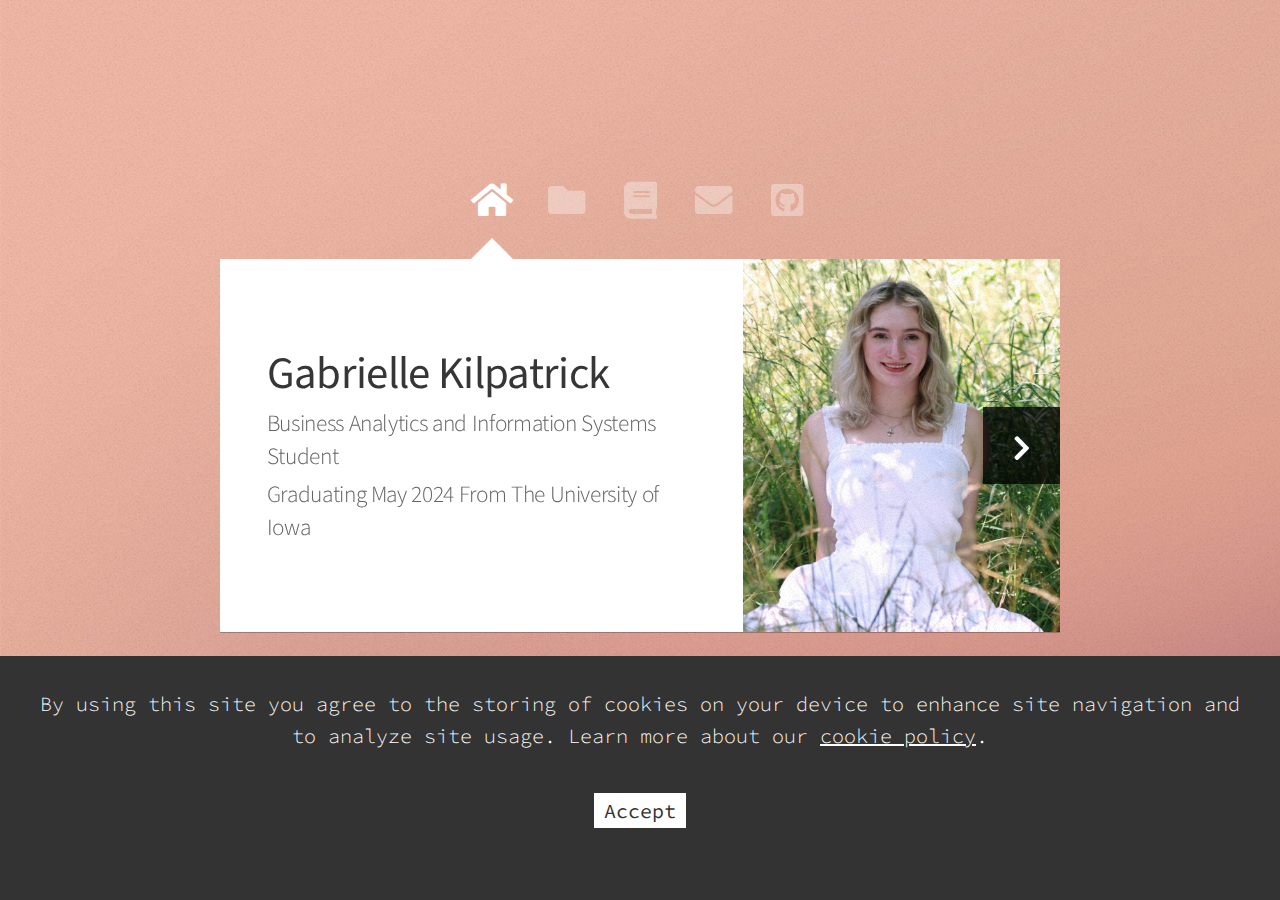
<file: index.html>
<!DOCTYPE HTML>
<!--
	Astral by HTML5 UP
	html5up.net | @ajlkn
	Free for personal and commercial use under the CCA 3.0 license (html5up.net/license)
-->
<html lang="en">
	<head>
		<title>Portfolio - Gabrielle Kilpatrick</title>
		<meta charset="utf-8" />
		<meta name="viewport" content="width=device-width, initial-scale=1, user-scalable=no" />
		<link rel="stylesheet" href="assets/css/main.css" />
		<noscript><link rel="stylesheet" href="assets/css/noscript.css" /></noscript>
		<link rel="icon" type="image/png" sizes="32x32" href="./favicon-32x32.png">
  		<link rel="icon" type="image/png" sizes="16x16" href="./favicon-16x16.png">
  		<link rel="apple-touch-icon" sizes="180x180" href="./apple-touch-icon.png">
 		<link rel="icon" type="image/png" sizes="192x192" href="./android-chrome-192x192.png"> 
 		<link rel="icon" type="image/png" sizes="512x512" href="./android-chrome-512x512.png">
		 <link rel="stylesheet" href="cookie-popup.css" />
		 <meta name="description" content="abrielle Kilpatrick Portfolio Page">
		 <meta name="viewport" content="width=device-width, initial-scale=1.0">
		 
		 <!-- Twitter meta tags -->
		 <meta name="twitter:card" content="Current resume, work, and contact information for University of Iowa student Gabrielle Kilpatrick">
		 <meta name="twitter:site" content="@GabbsKilpat">
		 <meta name="twitter:title" content="Gabrielle Kilpatrick Portfolio Page">
		 <meta name="twitter:description" content="University of Iowa student Gabrielle Kilpatrick's Portfolio Website">
		 <meta name="twitter:image" content="https://gabriellekilpatrick.com/twitterimage.png">
		 
		 <!-- Open Graph meta tags -->
		 <meta property="og:type" content="Portfolio Website">
		 <meta property="og:title" content="Gabrielle Kilpatrick Portfolio Page">
		 <meta property="og:description" content="University of Iowa student Gabrielle Kilpatrick's Portfolio Website">
		 <meta property="og:image" content="twitterimage.png">
		 <meta property="og:url" content="https://gabriellekilpatrick.com">   
	</head>
	
	<body class="is-preload">
		<div id="cookie-popup">
			<p>
			  By using this site you agree to the storing of cookies on your device to
			  enhance site navigation and to analyze site usage. Learn more about our
			  <a href="cookie.html">cookie policy</a>.
			</p>
			<p>
			  <button id="accept-cookies">Accept</button>
			</p>
		  </div>

		<!-- Wrapper-->
			<div id="wrapper">

				<!-- Nav -->
					<nav id="nav">
						<a href="#" class="icon solid fa-home"><span>Home</span></a>
						<a href="#work" class="icon solid fa-folder"><span>Work</span></a>
						<a href="#resume" class="icon solid fa-book"><span>Resume</span></a>
						<a href="#contact" class="icon solid fa-envelope"><span>Contact</span></a>
						<a href="https://github.com/Gabrielle-Kilpatrick" class="icon brands fa-github-square"><span>GitHub</span></a>
					</nav>

				<!-- Main -->
				
					<div id="main">
				
						<!-- Me -->
							<article id="home" class="panel intro">
								<header>
									<h1>Gabrielle Kilpatrick</h1>
									<p>Business Analytics and Information Systems Student</p>
									<p>Graduating May 2024 From The University of Iowa</p>
								</header>
								<a href="#work" class="jumplink pic">
									<span class="arrow icon solid fa-chevron-right"><span>See my work</span></span>
									<img src="images/me.jpg" alt="Image of Gabrielle Kilpatrick" />
								</a>
							</article>

						<!-- Work -->
							<article id="work" class="panel">
								<header>
									<h2>Work</h2>
								</header>
								<p>
									The main coding and project based classes that I have taken so far are: Digital Product Management, Cybersecurity, Information Systems, Computational Thinking, Database Management, Data Wrangling, Data Mining, Cloud Computing, and Fundamentals of Business Analytics.
								</p>
								<p>
									Below are images of graphs and web applications that I have taken part in creating, through the usage of R, Excel, Tableau, Visual Studio Code, Python, SQL, and other similar coding languages and platforms.
								</p>
								<section>
									<div class="row">
										<div class="col-4 col-6-medium col-12-small">
											<a href="#" class="image fit"><img src="images/pic01.jpg" alt="Salary Predictor AI Example"></a>
										</div>
										<div class="col-4 col-6-medium col-12-small">
											<a href="#" class="image fit"><img src="images/pic02.jpg" alt="BAIS Survey Example 1"></a>
										</div>
										<div class="col-4 col-6-medium col-12-small">
											<a href="#" class="image fit"><img src="images/pic03.jpg" alt="BAIS Survey Example 2"></a>
										</div>
										<div class="col-4 col-6-medium col-12-small">
											<a href="#" class="image fit"><img src="images/pic04.jpg" alt="BAIS Survey Example 3"></a>
										</div>
										<div class="col-4 col-6-medium col-12-small">
											<a href="#" class="image fit"><img src="images/pic05.jpg" alt="Static Website Sample"></a>
										</div>
										<div class="col-4 col-6-medium col-12-small">
											<a href="#" class="image fit"><img src="images/pic06.jpg" alt="Heartlander Hockey Team Analysis Sample"></a>
										</div>
										<div class="col-4 col-6-medium col-12-small">
											<a href="#" class="image fit"><img src="images/pic07.jpg" alt="Iowa Undergraduate Research Thesis Sample"></a>
										</div>
										<div class="col-4 col-6-medium col-12-small">
											<a href="#" class="image fit"><img src="images/pic08.jpg" alt="SQL Table Example"></a>
										</div>
										<div class="col-4 col-6-medium col-12-small">
											<a href="#" class="image fit"><img src="images/pic09.jpg" alt="MYSQL Coding Example"></a>
										</div>
										<div class="col-4 col-6-medium col-12-small">
											<a href="#" class="image fit"><img src="images/pic10.jpg" alt="Static Web Page Sample"></a>
										</div>
										<div class="col-4 col-6-medium col-12-small">
											<a href="#" class="image fit"><img src="images/pic11.jpg" alt="Apache Test Example"></a>
										</div>
										<div class="col-4 col-6-medium col-12-small">
											<a href="#" class="image fit"><img src="images/pic12.jpg" alt="Sprint Planning Sample"></a>
										</div>
									</div>
								</section>
							</article>
						
						<!-- Resume -->
						<article id="resume" class="panel">
							<header>
								<h2>Resume</h2>
							</header>
							<p>
								Attached below is my current resume.</p>
							<a href="Kilpatrick_Resume2024.pdf">Gabrielle Kilpatrick Current 2024 Resume</a>
						</article>

						<!-- Contact -->
						<article id="contact" class="panel">
							<header>
								<h2>Contact Me</h2>
							</header>
							<ul class="contact-list">
								<li>
									<i class="far fa-envelope"></i> Email: <a href="mailto:gabbydkilpatrick@gmail.com">gabbydkilpatrick@gmail.com</a>
								</li>
								<li>
									<i class="fas fa-phone-alt"></i> Phone: by request only
								</li>
								<li>
									<i class="fab fa-github"></i> GitHub: <a href="https://github.com/Gabrielle-Kilpatrick" target="_blank">Gabrielle-Kilpatrick</a>
								</li>
								<li>
									<i class="fab fa-linkedin"></i> LinkedIn: <a href="https://www.linkedin.com/in/gabrielle-kilpatrick" target="_blank">Gabrielle Kilpatrick</a>
								</li>
							</ul>
						</article>
					</div>

				<!-- Footer -->
					<div id="footer">
						<ul class="copyright">
							<li>Content &copy;Gabrielle-Kilpatrick 2024</li><li>Design: <a href="http://html5up.net">HTML5 UP</a></li><li><a href="terms.html">Terms and Conditions</a></li><li><a href="privacy.html">Privacy Policy</a></li><li><a href="cookie.html">Cookie Policy</a></li>
						</ul>
					</div>
			</div>

		<!-- Scripts -->
			<script src="assets/js/jquery.min.js"></script>
			<script src="assets/js/browser.min.js"></script>
			<script src="assets/js/breakpoints.min.js"></script>
			<script src="assets/js/util.js"></script>
			<script src="assets/js/main.js"></script>
			<script src="cookie-popup.js"></script>
			<script 
				async src="https://www.googletagmanager.com/gtag/js?id=G-6NWFZQJV3P">
			</script>
			<script>
			window.dataLayer = window.dataLayer || [];
			function gtag(){dataLayer.push(arguments);}
			gtag('js', new Date());

			gtag('config', 'G-6NWFZQJV3P');
			</script>

	</body>

</html>
</file>
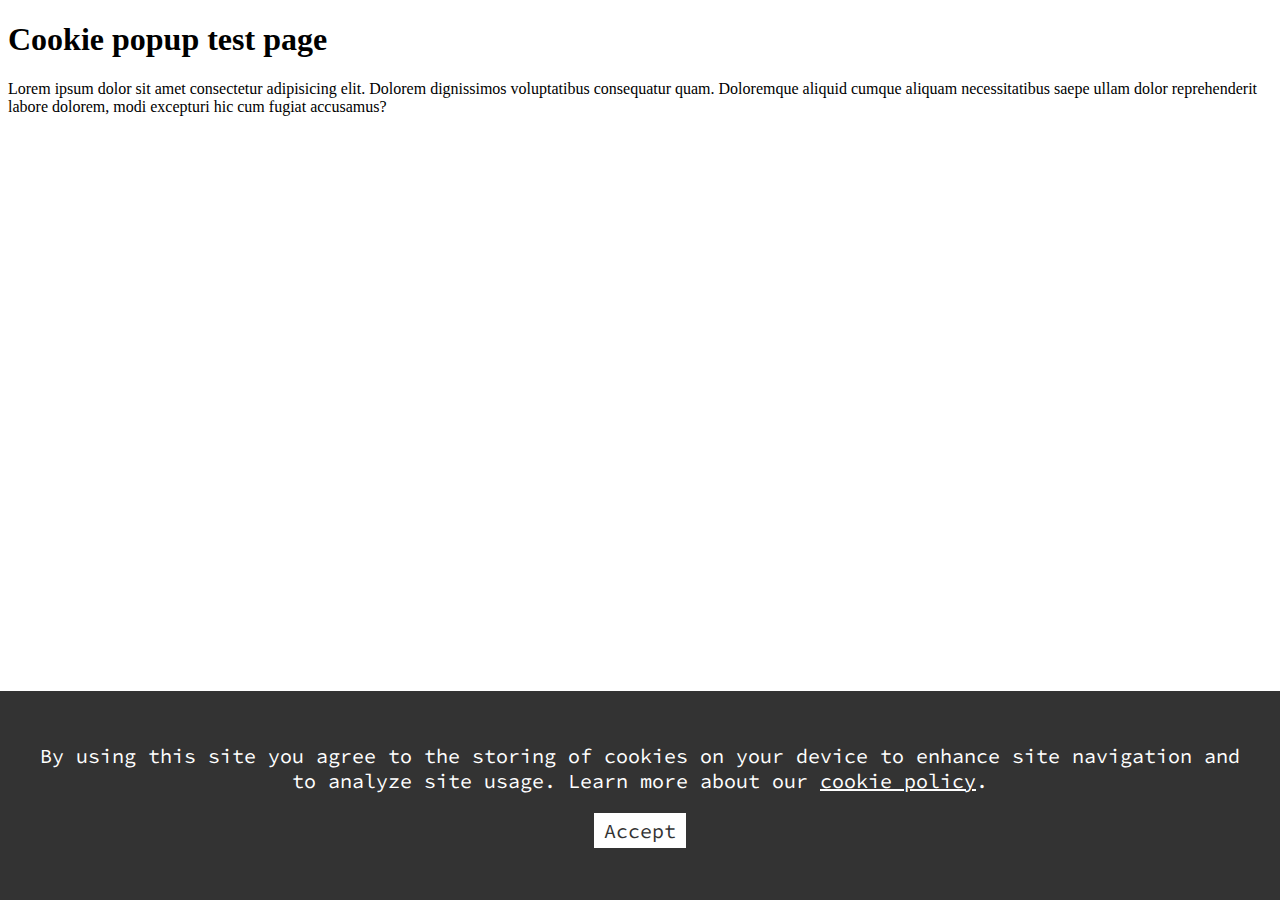
<file: cookie-popup.html>
<!DOCTYPE html>
<html lang="en">
  <head>
    <meta charset="UTF-8" />
    <meta http-equiv="X-UA-Compatible" content="IE=edge" />
    <meta name="viewport" content="width=device-width, initial-scale=1.0" />
    <title>Cookie popup test</title>
    <link rel="stylesheet" href="cookie-popup.css" />
  </head>
  <body>
    <h1>Cookie popup test page</h1>
    <p>
      Lorem ipsum dolor sit amet consectetur adipisicing elit. Dolorem
      dignissimos voluptatibus consequatur quam. Doloremque aliquid cumque
      aliquam necessitatibus saepe ullam dolor reprehenderit labore dolorem,
      modi excepturi hic cum fugiat accusamus?
    </p>

    <div id="cookie-popup">
      <p>
        By using this site you agree to the storing of cookies on your device to
        enhance site navigation and to analyze site usage. Learn more about our
        <a href="/cookie.html">cookie policy</a>.
      </p>
      <p>
        <button id="accept-cookies">Accept</button>
      </p>
    </div>

    <script src="cookie-popup.js"></script>
  </body>
</html>
</file>
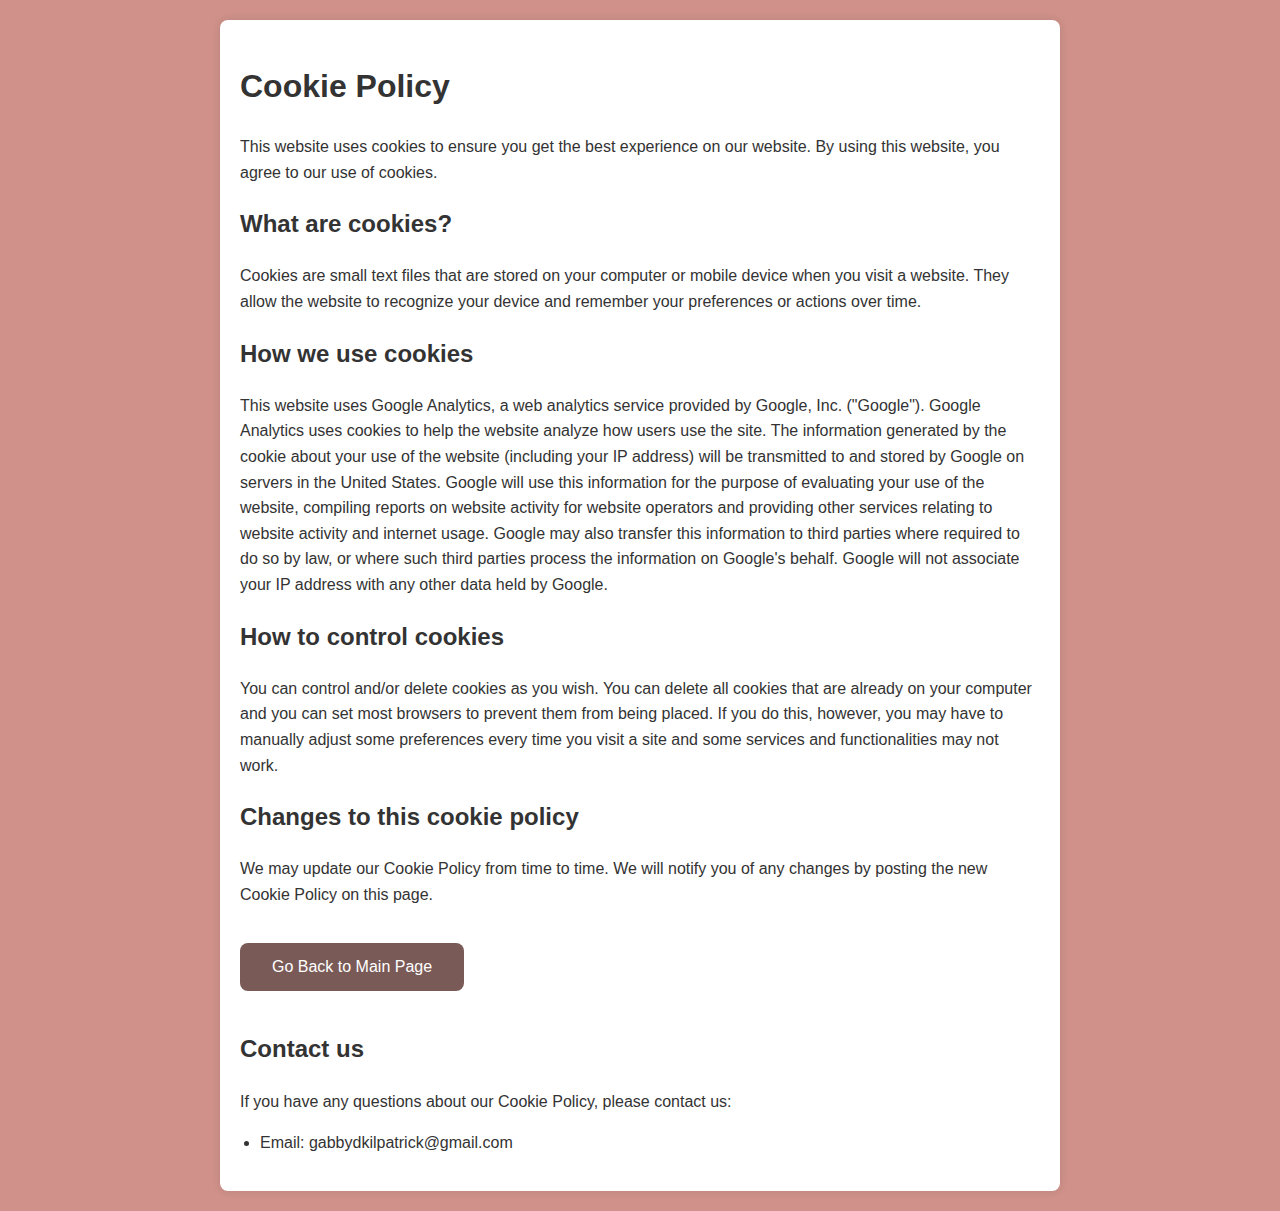
<file: cookie.html>
<!DOCTYPE html>
<html lang="en">
<head>
    <meta charset="UTF-8">
    <meta name="viewport" content="width=device-width, initial-scale=1.0">
    <title>Cookie Policy</title>
    <style>
        body {
            font-family: Arial, sans-serif;
            margin: 0;
            padding: 0;
            background-color: #CF918A;
            color: #333;
            line-height: 1.6;
        }
        .container {
            max-width: 800px;
            margin: 20px auto;
            padding: 20px;
            background-color: #fff;
            border-radius: 8px;
            box-shadow: 0 0 10px rgba(0, 0, 0, 0.1);
        }
        h1, h2 {
            color: #333;
        }
        p {
            margin-bottom: 15px;
        }
        ul {
            margin-bottom: 15px;
            padding-left: 20px;
        }
        button {
            background-color: #7a5a57;
            border: none;
            color: white;
            padding: 15px 32px;
            text-align: center;
            text-decoration: none;
            display: inline-block;
            font-size: 16px;
            margin: 20px 0;
            cursor: pointer;
            border-radius: 8px;
            transition: background-color 0.3s;
        }
        button:hover {
            background-color: #705452;
        }
    </style>
		<noscript><link rel="stylesheet" href="assets/css/noscript.css" /></noscript>
        <link rel="icon" type="image/png" sizes="32x32" href="./favicon-32x32.png">
  		<link rel="icon" type="image/png" sizes="16x16" href="./favicon-16x16.png">
  		<link rel="apple-touch-icon" sizes="180x180" href="./apple-touch-icon.png">
 		<link rel="icon" type="image/png" sizes="192x192" href="./android-chrome-192x192.png"> 
 		<link rel="icon" type="image/png" sizes="512x512" href="./android-chrome-512x512.png">
</head>
<body>
    <div class="container">
        <h1>Cookie Policy</h1>
        <p>This website uses cookies to ensure you get the best experience on our website. By using this website, you agree to our use of cookies.</p>
        
        <h2>What are cookies?</h2>
        <p>Cookies are small text files that are stored on your computer or mobile device when you visit a website. They allow the website to recognize your device and remember your preferences or actions over time.</p>

        <h2>How we use cookies</h2>
        <p>This website uses Google Analytics, a web analytics service provided by Google, Inc. ("Google"). Google Analytics uses cookies to help the website analyze how users use the site. The information generated by the cookie about your use of the website (including your IP address) will be transmitted to and stored by Google on servers in the United States. Google will use this information for the purpose of evaluating your use of the website, compiling reports on website activity for website operators and providing other services relating to website activity and internet usage. Google may also transfer this information to third parties where required to do so by law, or where such third parties process the information on Google's behalf. Google will not associate your IP address with any other data held by Google.</p>

        <h2>How to control cookies</h2>
        <p>You can control and/or delete cookies as you wish. You can delete all cookies that are already on your computer and you can set most browsers to prevent them from being placed. If you do this, however, you may have to manually adjust some preferences every time you visit a site and some services and functionalities may not work.</p>

        <h2>Changes to this cookie policy</h2>
        <p>We may update our Cookie Policy from time to time. We will notify you of any changes by posting the new Cookie Policy on this page.</p>

        <button onclick="window.location.href='index.html'">Go Back to Main Page</button>

        <h2>Contact us</h2>
        <p>If you have any questions about our Cookie Policy, please contact us:</p>
        <ul>
            <li>Email: gabbydkilpatrick@gmail.com</li>
        </ul>
    </div>
</body>
</html>
</file>
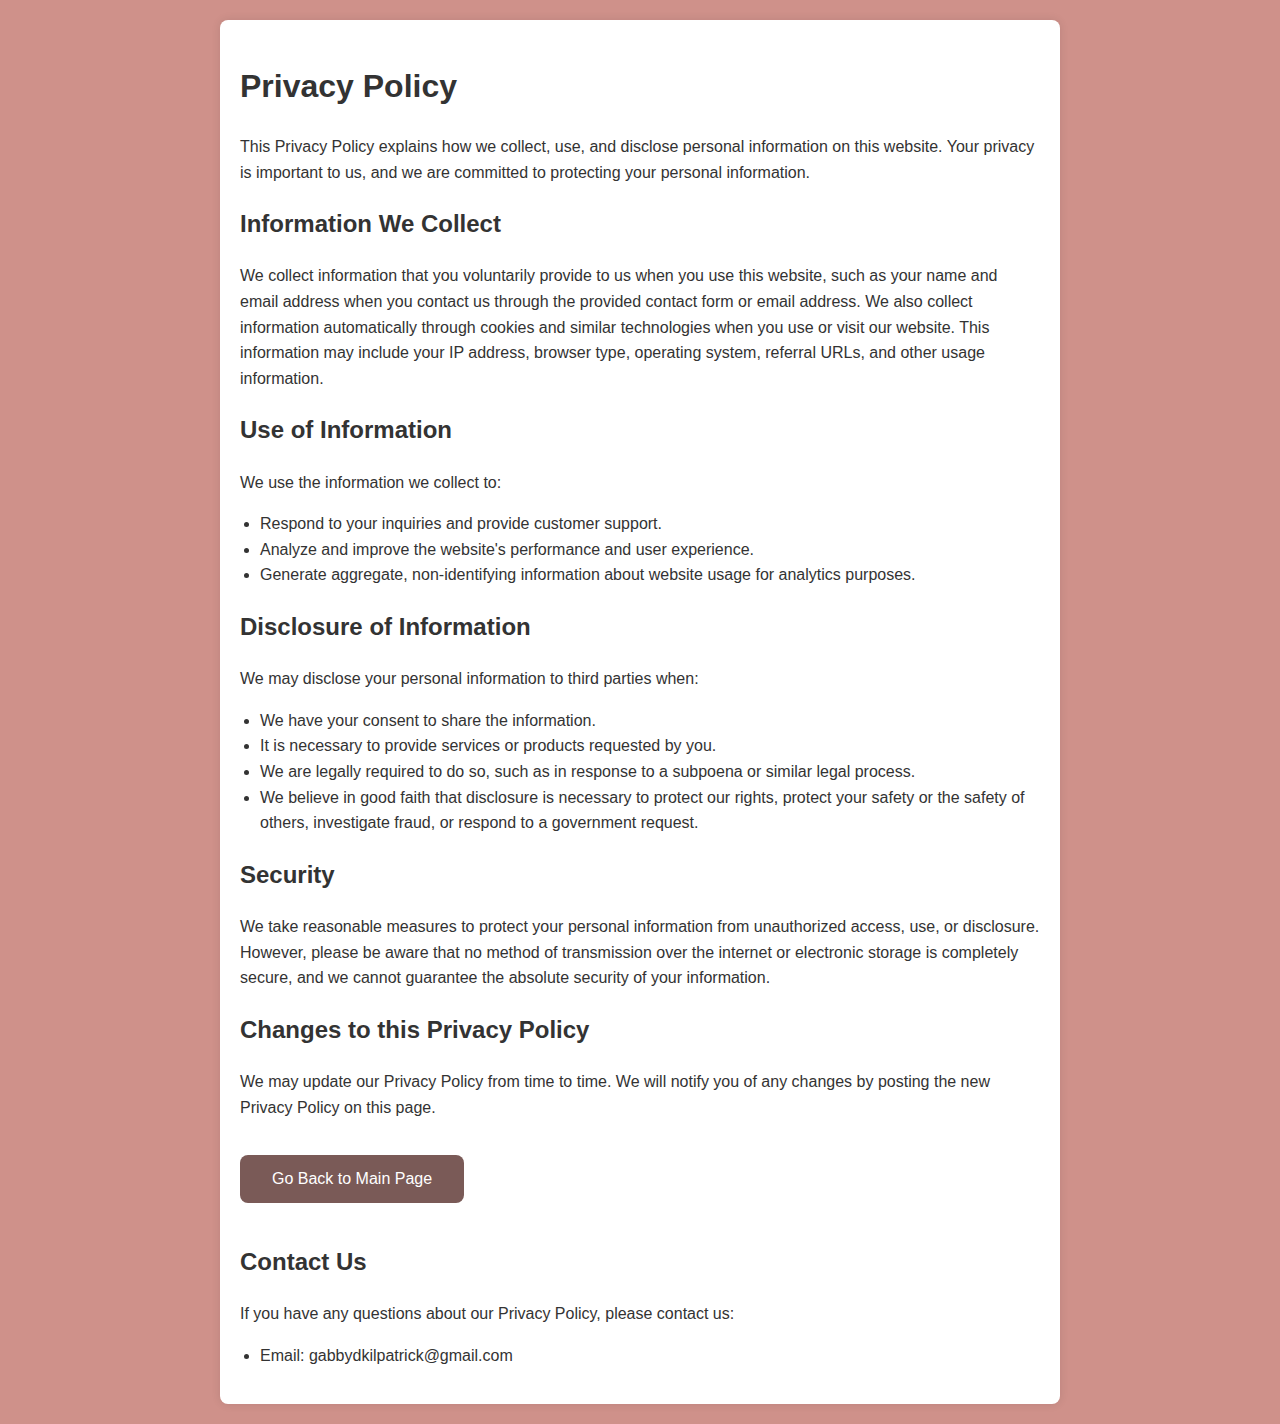
<file: privacy.html>
<!DOCTYPE html>
<html lang="en">
<head>
    <meta charset="UTF-8">
    <meta name="viewport" content="width=device-width, initial-scale=1.0">
    <title>Privacy Policy</title>
    <style>
        body {
            font-family: Arial, sans-serif;
            margin: 0;
            padding: 0;
            background-color: #CF918A;
            color: #333;
            line-height: 1.6;
        }
        .container {
            max-width: 800px;
            margin: 20px auto;
            padding: 20px;
            background-color: #fff;
            border-radius: 8px;
            box-shadow: 0 0 10px rgba(0, 0, 0, 0.1);
        }
        h1, h2 {
            color: #333;
        }
        p {
            margin-bottom: 15px;
        }
        ul {
            margin-bottom: 15px;
            padding-left: 20px;
        }
        button {
            background-color: #7a5a57;
            border: none;
            color: white;
            padding: 15px 32px;
            text-align: center;
            text-decoration: none;
            display: inline-block;
            font-size: 16px;
            margin: 20px 0;
            cursor: pointer;
            border-radius: 8px;
            transition: background-color 0.3s;
        }
        button:hover {
            background-color: #705452;
        }
    </style><noscript><link rel="stylesheet" href="assets/css/noscript.css" /></noscript>
    <link rel="icon" type="image/png" sizes="32x32" href="./favicon-32x32.png">
    <link rel="icon" type="image/png" sizes="16x16" href="./favicon-16x16.png">
    <link rel="apple-touch-icon" sizes="180x180" href="./apple-touch-icon.png">
   <link rel="icon" type="image/png" sizes="192x192" href="./android-chrome-192x192.png"> 
   <link rel="icon" type="image/png" sizes="512x512" href="./android-chrome-512x512.png">
</head>
<body>
    <div class="container">
        <h1>Privacy Policy</h1>
        <p>This Privacy Policy explains how we collect, use, and disclose personal information on this website. Your privacy is important to us, and we are committed to protecting your personal information.</p>
        
        <h2>Information We Collect</h2>
        <p>We collect information that you voluntarily provide to us when you use this website, such as your name and email address when you contact us through the provided contact form or email address. We also collect information automatically through cookies and similar technologies when you use or visit our website. This information may include your IP address, browser type, operating system, referral URLs, and other usage information.</p>

        <h2>Use of Information</h2>
        <p>We use the information we collect to:</p>
        <ul>
            <li>Respond to your inquiries and provide customer support.</li>
            <li>Analyze and improve the website's performance and user experience.</li>
            <li>Generate aggregate, non-identifying information about website usage for analytics purposes.</li>
        </ul>

        <h2>Disclosure of Information</h2>
        <p>We may disclose your personal information to third parties when:</p>
        <ul>
            <li>We have your consent to share the information.</li>
            <li>It is necessary to provide services or products requested by you.</li>
            <li>We are legally required to do so, such as in response to a subpoena or similar legal process.</li>
            <li>We believe in good faith that disclosure is necessary to protect our rights, protect your safety or the safety of others, investigate fraud, or respond to a government request.</li>
        </ul>

        <h2>Security</h2>
        <p>We take reasonable measures to protect your personal information from unauthorized access, use, or disclosure. However, please be aware that no method of transmission over the internet or electronic storage is completely secure, and we cannot guarantee the absolute security of your information.</p>

        <h2>Changes to this Privacy Policy</h2>
        <p>We may update our Privacy Policy from time to time. We will notify you of any changes by posting the new Privacy Policy on this page.</p>

        <button onclick="window.location.href='index.html'">Go Back to Main Page</button>

        <h2>Contact Us</h2>
        <p>If you have any questions about our Privacy Policy, please contact us:</p>
        <ul>
            <li>Email: gabbydkilpatrick@gmail.com</li>
        </ul>
    </div>
</body>
</html>
</file>
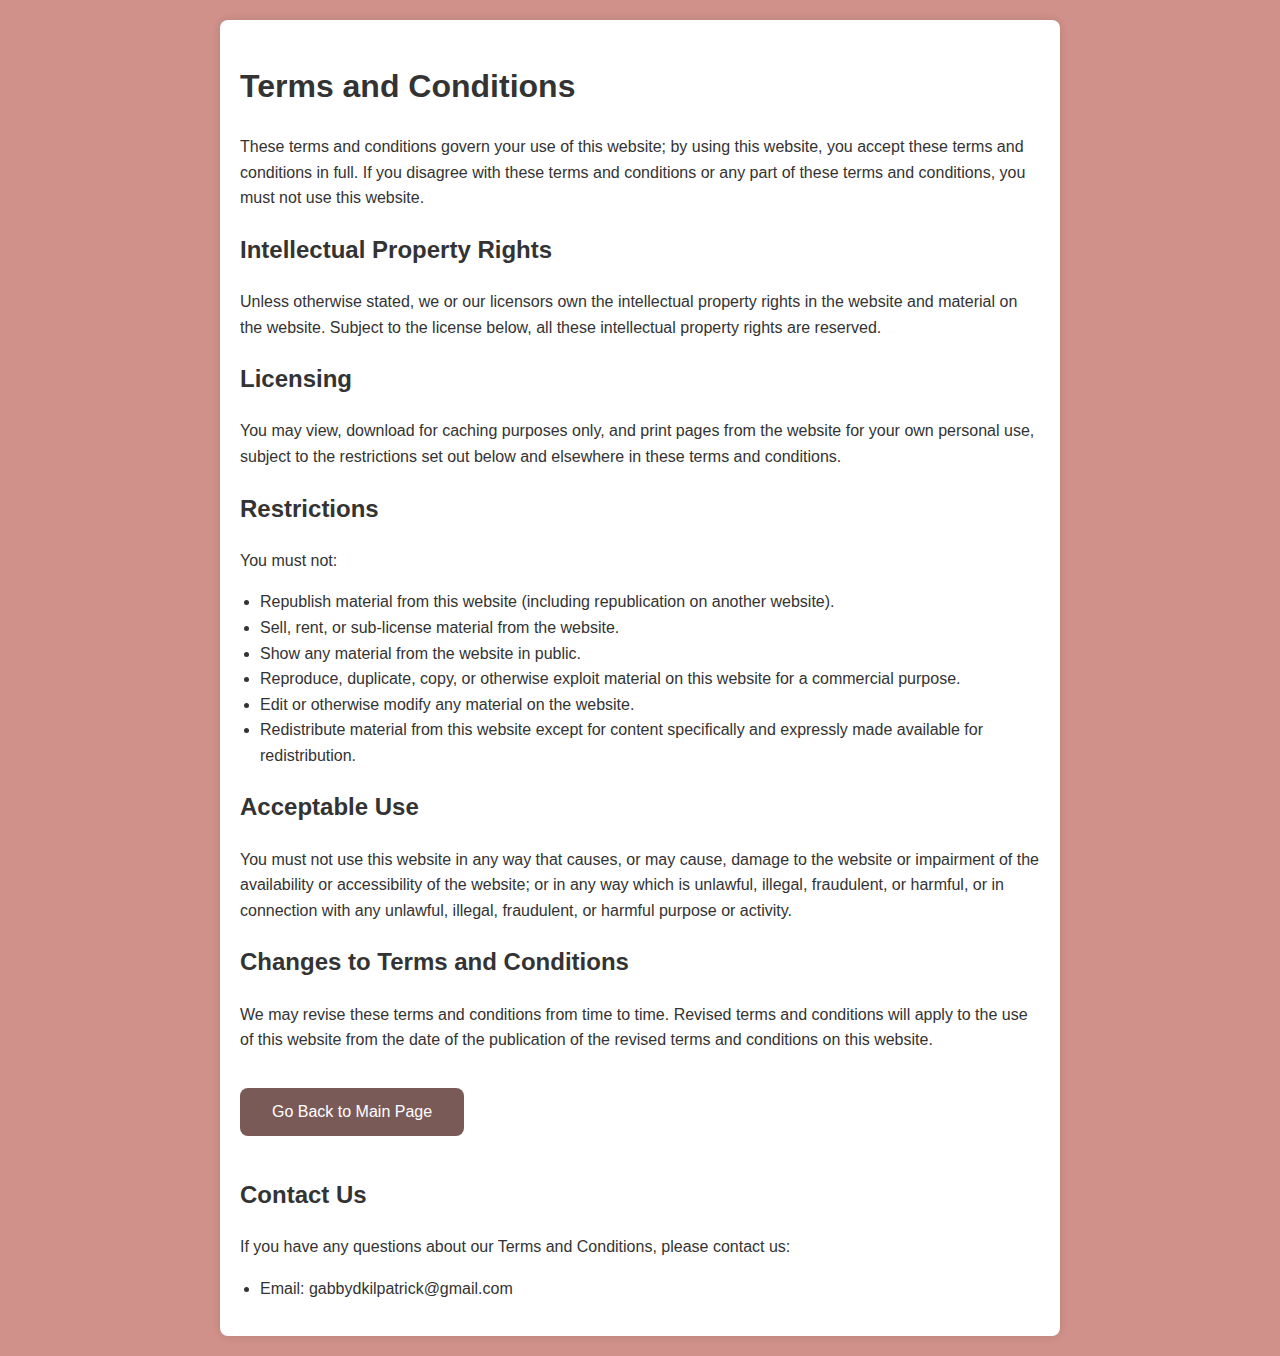
<file: terms.html>
<!DOCTYPE html>
<html lang="en">
<head>
    <meta charset="UTF-8">
    <meta name="viewport" content="width=device-width, initial-scale=1.0">
    <title>Terms and Conditions</title>
    <style>
        body {
            font-family: Arial, sans-serif;
            margin: 0;
            padding: 0;
            background-color: #CF918A;
            color: #333;
            line-height: 1.6;
        }
        .container {
            max-width: 800px;
            margin: 20px auto;
            padding: 20px;
            background-color: #fff;
            border-radius: 8px;
            box-shadow: 0 0 10px rgba(0, 0, 0, 0.1);
        }
        h1, h2 {
            color: #333;
        }
        p {
            margin-bottom: 15px;
        }
        ul {
            margin-bottom: 15px;
            padding-left: 20px;
        }
        button {
            background-color: #7a5a57;
            border: none;
            color: white;
            padding: 15px 32px;
            text-align: center;
            text-decoration: none;
            display: inline-block;
            font-size: 16px;
            margin: 20px 0;
            cursor: pointer;
            border-radius: 8px;
            transition: background-color 0.3s;
        }
        button:hover {
            background-color: #705452;
        }
    </style>
    <link rel="icon" type="image/png" sizes="32x32" href="./favicon-32x32.png">
    <link rel="icon" type="image/png" sizes="16x16" href="./favicon-16x16.png">
    <link rel="apple-touch-icon" sizes="180x180" href="./apple-touch-icon.png">
   <link rel="icon" type="image/png" sizes="192x192" href="./android-chrome-192x192.png"> 
   <link rel="icon" type="image/png" sizes="512x512" href="./android-chrome-512x512.png">
</head>
<body>
    <div class="container">
        <h1>Terms and Conditions</h1>
        <p>These terms and conditions govern your use of this website; by using this website, you accept these terms and conditions in full. If you disagree with these terms and conditions or any part of these terms and conditions, you must not use this website.</p>
        
        <h2>Intellectual Property Rights</h2>
        <p>Unless otherwise stated, we or our licensors own the intellectual property rights in the website and material on the website. Subject to the license below, all these intellectual property rights are reserved.</p>

        <h2>Licensing</h2>
        <p>You may view, download for caching purposes only, and print pages from the website for your own personal use, subject to the restrictions set out below and elsewhere in these terms and conditions.</p>

        <h2>Restrictions</h2>
        <p>You must not:</p>
        <ul>
            <li>Republish material from this website (including republication on another website).</li>
            <li>Sell, rent, or sub-license material from the website.</li>
            <li>Show any material from the website in public.</li>
            <li>Reproduce, duplicate, copy, or otherwise exploit material on this website for a commercial purpose.</li>
            <li>Edit or otherwise modify any material on the website.</li>
            <li>Redistribute material from this website except for content specifically and expressly made available for redistribution.</li>
        </ul>

        <h2>Acceptable Use</h2>
        <p>You must not use this website in any way that causes, or may cause, damage to the website or impairment of the availability or accessibility of the website; or in any way which is unlawful, illegal, fraudulent, or harmful, or in connection with any unlawful, illegal, fraudulent, or harmful purpose or activity.</p>

        <h2>Changes to Terms and Conditions</h2>
        <p>We may revise these terms and conditions from time to time. Revised terms and conditions will apply to the use of this website from the date of the publication of the revised terms and conditions on this website.</p>

        <button onclick="window.location.href='index.html'">Go Back to Main Page</button>

        <h2>Contact Us</h2>
        <p>If you have any questions about our Terms and Conditions, please contact us:</p>
        <ul>
            <li>Email: gabbydkilpatrick@gmail.com</li>
        </ul>
    </div>
</body>
</html>
</file>
<file: assets/css/noscript.css>
/*
	Astral by HTML5 UP
	html5up.net | @ajlkn
	Free for personal and commercial use under the CCA 3.0 license (html5up.net/license)
*/

/* Wrapper */

	#wrapper {
		opacity: 1 !important;
	}

/* Nav */

	#nav a {
		opacity: 1.0;
	}

		#nav a:before, #nav a:after {
			display: none;
		}

		#nav a span {
			top: 0;
			opacity: 1.0;
		}

			#nav a span:after {
				display: none;
			}

/* Main */

	#main {
		background: none;
		box-shadow: none;
	}

		#main > .panel {
			background: #ffffff;
			margin-bottom: 2em;
		}

			#main > .panel:last-child {
				margin-bottom: 0;
			}
</file>
<file: cookie-popup.css>
/* Cookie popup styles */

@import url("https://fonts.googleapis.com/css2?family=Source+Code+Pro&display=swap");

#cookie-popup {
  font-family: "Source Code Pro", monospace;
  position: fixed;
  bottom: 0;
  left: 0;
  background-color: #333;
  color: #fff;
  padding: 2rem;
  text-align: center;
  font-size: 1.25rem;
  max-width: 100%;
  height: auto;
  z-index: 9999;
}

#cookie-popup a {
  color: #fff;
}

#cookie-popup a:hover {
  color: lightpink;
  text-decoration: underline;
}

#accept-cookies {
  font-family: "Source Code Pro", monospace;
  background-color: #fff;
  color: #333;
  border: none;
  padding: 5px 10px;
  font-size: 1.25rem;
  cursor: pointer;
}

#accept-cookies:hover {
  background-color: lightpink;
  transition: 0.4s;
}
</file>
<file: assets/css/main.css>
@import url("https://fonts.googleapis.com/css?family=Source+Sans+Pro:300,400,300italic,400italic");
@import url("fontawesome-all.min.css");

/*
	Astral by HTML5 UP
	html5up.net | @ajlkn
	Free for personal and commercial use under the CCA 3.0 license (html5up.net/license)
*/

html, body, div, span, applet, object,
iframe, h1, h2, h3, h4, h5, h6, p, blockquote,
pre, a, abbr, acronym, address, big, cite,
code, del, dfn, em, img, ins, kbd, q, s, samp,
small, strike, strong, sub, sup, tt, var, b,
u, i, center, dl, dt, dd, ol, ul, li, fieldset,
form, label, legend, table, caption, tbody,
tfoot, thead, tr, th, td, article, aside,
canvas, details, embed, figure, figcaption,
footer, header, hgroup, menu, nav, output, ruby,
section, summary, time, mark, audio, video {
	margin: 0;
	padding: 0;
	border: 0;
	font-size: 100%;
	font: inherit;
	vertical-align: baseline;}

article, aside, details, figcaption, figure,
footer, header, hgroup, menu, nav, section {
	display: block;}

body {
	line-height: 1;
}

ol, ul {
	list-style: none;
}

blockquote, q {
	quotes: none;
}

	blockquote:before, blockquote:after, q:before, q:after {
		content: '';
		content: none;
	}

table {
	border-collapse: collapse;
	border-spacing: 0;
}

body {
	-webkit-text-size-adjust: none;
}

mark {
	background-color: transparent;
	color: inherit;
}

input::-moz-focus-inner {
	border: 0;
	padding: 0;
}

input, select, textarea {
	-moz-appearance: none;
	-webkit-appearance: none;
	-ms-appearance: none;
	appearance: none;
}

/* Row */

	.row {
		display: flex;
		flex-wrap: wrap;
		box-sizing: border-box;
		align-items: stretch;
	}

		.row > * {
			box-sizing: border-box;
		}

		.row.gtr-uniform > * > :last-child {
			margin-bottom: 0;
		}

		.row.aln-left {
			justify-content: flex-start;
		}

		.row.aln-center {
			justify-content: center;
		}

		.row.aln-right {
			justify-content: flex-end;
		}

		.row.aln-top {
			align-items: flex-start;
		}

		.row.aln-middle {
			align-items: center;
		}

		.row.aln-bottom {
			align-items: flex-end;
		}

		.row > .imp {
			order: -1;
		}

		.row > .col-1 {
			width: 8.33333%;
		}

		.row > .off-1 {
			margin-left: 8.33333%;
		}

		.row > .col-2 {
			width: 16.66667%;
		}

		.row > .off-2 {
			margin-left: 16.66667%;
		}

		.row > .col-3 {
			width: 25%;
		}

		.row > .off-3 {
			margin-left: 25%;
		}

		.row > .col-4 {
			width: 33.33333%;
		}

		.row > .off-4 {
			margin-left: 33.33333%;
		}

		.row > .col-5 {
			width: 41.66667%;
		}

		.row > .off-5 {
			margin-left: 41.66667%;
		}

		.row > .col-6 {
			width: 50%;
		}

		.row > .off-6 {
			margin-left: 50%;
		}

		.row > .col-7 {
			width: 58.33333%;
		}

		.row > .off-7 {
			margin-left: 58.33333%;
		}

		.row > .col-8 {
			width: 66.66667%;
		}

		.row > .off-8 {
			margin-left: 66.66667%;
		}

		.row > .col-9 {
			width: 75%;
		}

		.row > .off-9 {
			margin-left: 75%;
		}

		.row > .col-10 {
			width: 83.33333%;
		}

		.row > .off-10 {
			margin-left: 83.33333%;
		}

		.row > .col-11 {
			width: 91.66667%;
		}

		.row > .off-11 {
			margin-left: 91.66667%;
		}

		.row > .col-12 {
			width: 100%;
		}

		.row > .off-12 {
			margin-left: 100%;
		}

		.row.gtr-0 {
			margin-top: 0em;
			margin-left: 0em;
		}

			.row.gtr-0 > * {
				padding: 0em 0 0 0em;
			}

			.row.gtr-0.gtr-uniform {
				margin-top: 0em;
			}

				.row.gtr-0.gtr-uniform > * {
					padding-top: 0em;
				}

		.row.gtr-25 {
			margin-top: -0.3125em;
			margin-left: -0.3125em;
		}

			.row.gtr-25 > * {
				padding: 0.3125em 0 0 0.3125em;
			}

			.row.gtr-25.gtr-uniform {
				margin-top: -0.3125em;
			}

				.row.gtr-25.gtr-uniform > * {
					padding-top: 0.3125em;
				}

		.row.gtr-50 {
			margin-top: -0.625em;
			margin-left: -0.625em;
		}

			.row.gtr-50 > * {
				padding: 0.625em 0 0 0.625em;
			}

			.row.gtr-50.gtr-uniform {
				margin-top: -0.625em;
			}

				.row.gtr-50.gtr-uniform > * {
					padding-top: 0.625em;
				}

		.row {
			margin-top: -1.25em;
			margin-left: -1.25em;
		}

			.row > * {
				padding: 1.25em 0 0 1.25em;
			}

			.row.gtr-uniform {
				margin-top: -1.25em;
			}

				.row.gtr-uniform > * {
					padding-top: 1.25em;
				}

		.row.gtr-150 {
			margin-top: -1.875em;
			margin-left: -1.875em;
		}

			.row.gtr-150 > * {
				padding: 1.875em 0 0 1.875em;
			}

			.row.gtr-150.gtr-uniform {
				margin-top: -1.875em;
			}

				.row.gtr-150.gtr-uniform > * {
					padding-top: 1.875em;
				}

		.row.gtr-200 {
			margin-top: -2.5em;
			margin-left: -2.5em;
		}

			.row.gtr-200 > * {
				padding: 2.5em 0 0 2.5em;
			}

			.row.gtr-200.gtr-uniform {
				margin-top: -2.5em;
			}

				.row.gtr-200.gtr-uniform > * {
					padding-top: 2.5em;
				}

		@media screen and (max-width: 1680px) {

			.row {
				display: flex;
				flex-wrap: wrap;
				box-sizing: border-box;
				align-items: stretch;
			}

				.row > * {
					box-sizing: border-box;
				}

				.row.gtr-uniform > * > :last-child {
					margin-bottom: 0;
				}

				.row.aln-left {
					justify-content: flex-start;
				}

				.row.aln-center {
					justify-content: center;
				}

				.row.aln-right {
					justify-content: flex-end;
				}

				.row.aln-top {
					align-items: flex-start;
				}

				.row.aln-middle {
					align-items: center;
				}

				.row.aln-bottom {
					align-items: flex-end;
				}

				.row > .imp-xlarge {
					order: -1;
				}

				.row > .col-1-xlarge {
					width: 8.33333%;
				}

				.row > .off-1-xlarge {
					margin-left: 8.33333%;
				}

				.row > .col-2-xlarge {
					width: 16.66667%;
				}

				.row > .off-2-xlarge {
					margin-left: 16.66667%;
				}

				.row > .col-3-xlarge {
					width: 25%;
				}

				.row > .off-3-xlarge {
					margin-left: 25%;
				}

				.row > .col-4-xlarge {
					width: 33.33333%;
				}

				.row > .off-4-xlarge {
					margin-left: 33.33333%;
				}

				.row > .col-5-xlarge {
					width: 41.66667%;
				}

				.row > .off-5-xlarge {
					margin-left: 41.66667%;
				}

				.row > .col-6-xlarge {
					width: 50%;
				}

				.row > .off-6-xlarge {
					margin-left: 50%;
				}

				.row > .col-7-xlarge {
					width: 58.33333%;
				}

				.row > .off-7-xlarge {
					margin-left: 58.33333%;
				}

				.row > .col-8-xlarge {
					width: 66.66667%;
				}

				.row > .off-8-xlarge {
					margin-left: 66.66667%;
				}

				.row > .col-9-xlarge {
					width: 75%;
				}

				.row > .off-9-xlarge {
					margin-left: 75%;
				}

				.row > .col-10-xlarge {
					width: 83.33333%;
				}

				.row > .off-10-xlarge {
					margin-left: 83.33333%;
				}

				.row > .col-11-xlarge {
					width: 91.66667%;
				}

				.row > .off-11-xlarge {
					margin-left: 91.66667%;
				}

				.row > .col-12-xlarge {
					width: 100%;
				}

				.row > .off-12-xlarge {
					margin-left: 100%;
				}

				.row.gtr-0 {
					margin-top: 0em;
					margin-left: 0em;
				}

					.row.gtr-0 > * {
						padding: 0em 0 0 0em;
					}

					.row.gtr-0.gtr-uniform {
						margin-top: 0em;
					}

						.row.gtr-0.gtr-uniform > * {
							padding-top: 0em;
						}

				.row.gtr-25 {
					margin-top: -0.3125em;
					margin-left: -0.3125em;
				}

					.row.gtr-25 > * {
						padding: 0.3125em 0 0 0.3125em;
					}

					.row.gtr-25.gtr-uniform {
						margin-top: -0.3125em;
					}

						.row.gtr-25.gtr-uniform > * {
							padding-top: 0.3125em;
						}

				.row.gtr-50 {
					margin-top: -0.625em;
					margin-left: -0.625em;
				}

					.row.gtr-50 > * {
						padding: 0.625em 0 0 0.625em;
					}

					.row.gtr-50.gtr-uniform {
						margin-top: -0.625em;
					}

						.row.gtr-50.gtr-uniform > * {
							padding-top: 0.625em;
						}

				.row {
					margin-top: -1.25em;
					margin-left: -1.25em;
				}

					.row > * {
						padding: 1.25em 0 0 1.25em;
					}

					.row.gtr-uniform {
						margin-top: -1.25em;
					}

						.row.gtr-uniform > * {
							padding-top: 1.25em;
						}

				.row.gtr-150 {
					margin-top: -1.875em;
					margin-left: -1.875em;
				}

					.row.gtr-150 > * {
						padding: 1.875em 0 0 1.875em;
					}

					.row.gtr-150.gtr-uniform {
						margin-top: -1.875em;
					}

						.row.gtr-150.gtr-uniform > * {
							padding-top: 1.875em;
						}

				.row.gtr-200 {
					margin-top: -2.5em;
					margin-left: -2.5em;
				}

					.row.gtr-200 > * {
						padding: 2.5em 0 0 2.5em;
					}

					.row.gtr-200.gtr-uniform {
						margin-top: -2.5em;
					}

						.row.gtr-200.gtr-uniform > * {
							padding-top: 2.5em;
						}

		}

		@media screen and (max-width: 1280px) {

			.row {
				display: flex;
				flex-wrap: wrap;
				box-sizing: border-box;
				align-items: stretch;
			}

				.row > * {
					box-sizing: border-box;
				}

				.row.gtr-uniform > * > :last-child {
					margin-bottom: 0;
				}

				.row.aln-left {
					justify-content: flex-start;
				}

				.row.aln-center {
					justify-content: center;
				}

				.row.aln-right {
					justify-content: flex-end;
				}

				.row.aln-top {
					align-items: flex-start;
				}

				.row.aln-middle {
					align-items: center;
				}

				.row.aln-bottom {
					align-items: flex-end;
				}

				.row > .imp-large {
					order: -1;
				}

				.row > .col-1-large {
					width: 8.33333%;
				}

				.row > .off-1-large {
					margin-left: 8.33333%;
				}

				.row > .col-2-large {
					width: 16.66667%;
				}

				.row > .off-2-large {
					margin-left: 16.66667%;
				}

				.row > .col-3-large {
					width: 25%;
				}

				.row > .off-3-large {
					margin-left: 25%;
				}

				.row > .col-4-large {
					width: 33.33333%;
				}

				.row > .off-4-large {
					margin-left: 33.33333%;
				}

				.row > .col-5-large {
					width: 41.66667%;
				}

				.row > .off-5-large {
					margin-left: 41.66667%;
				}

				.row > .col-6-large {
					width: 50%;
				}

				.row > .off-6-large {
					margin-left: 50%;
				}

				.row > .col-7-large {
					width: 58.33333%;
				}

				.row > .off-7-large {
					margin-left: 58.33333%;
				}

				.row > .col-8-large {
					width: 66.66667%;
				}

				.row > .off-8-large {
					margin-left: 66.66667%;
				}

				.row > .col-9-large {
					width: 75%;
				}

				.row > .off-9-large {
					margin-left: 75%;
				}

				.row > .col-10-large {
					width: 83.33333%;
				}

				.row > .off-10-large {
					margin-left: 83.33333%;
				}

				.row > .col-11-large {
					width: 91.66667%;
				}

				.row > .off-11-large {
					margin-left: 91.66667%;
				}

				.row > .col-12-large {
					width: 100%;
				}

				.row > .off-12-large {
					margin-left: 100%;
				}

				.row.gtr-0 {
					margin-top: 0em;
					margin-left: 0em;
				}

					.row.gtr-0 > * {
						padding: 0em 0 0 0em;
					}

					.row.gtr-0.gtr-uniform {
						margin-top: 0em;
					}

						.row.gtr-0.gtr-uniform > * {
							padding-top: 0em;
						}

				.row.gtr-25 {
					margin-top: -0.3125em;
					margin-left: -0.3125em;
				}

					.row.gtr-25 > * {
						padding: 0.3125em 0 0 0.3125em;
					}

					.row.gtr-25.gtr-uniform {
						margin-top: -0.3125em;
					}

						.row.gtr-25.gtr-uniform > * {
							padding-top: 0.3125em;
						}

				.row.gtr-50 {
					margin-top: -0.625em;
					margin-left: -0.625em;
				}

					.row.gtr-50 > * {
						padding: 0.625em 0 0 0.625em;
					}

					.row.gtr-50.gtr-uniform {
						margin-top: -0.625em;
					}

						.row.gtr-50.gtr-uniform > * {
							padding-top: 0.625em;
						}

				.row {
					margin-top: -1.25em;
					margin-left: -1.25em;
				}

					.row > * {
						padding: 1.25em 0 0 1.25em;
					}

					.row.gtr-uniform {
						margin-top: -1.25em;
					}

						.row.gtr-uniform > * {
							padding-top: 1.25em;
						}

				.row.gtr-150 {
					margin-top: -1.875em;
					margin-left: -1.875em;
				}

					.row.gtr-150 > * {
						padding: 1.875em 0 0 1.875em;
					}

					.row.gtr-150.gtr-uniform {
						margin-top: -1.875em;
					}

						.row.gtr-150.gtr-uniform > * {
							padding-top: 1.875em;
						}

				.row.gtr-200 {
					margin-top: -2.5em;
					margin-left: -2.5em;
				}

					.row.gtr-200 > * {
						padding: 2.5em 0 0 2.5em;
					}

					.row.gtr-200.gtr-uniform {
						margin-top: -2.5em;
					}

						.row.gtr-200.gtr-uniform > * {
							padding-top: 2.5em;
						}

		}

		@media screen and (max-width: 980px) {

			.row {
				display: flex;
				flex-wrap: wrap;
				box-sizing: border-box;
				align-items: stretch;
			}

				.row > * {
					box-sizing: border-box;
				}

				.row.gtr-uniform > * > :last-child {
					margin-bottom: 0;
				}

				.row.aln-left {
					justify-content: flex-start;
				}

				.row.aln-center {
					justify-content: center;
				}

				.row.aln-right {
					justify-content: flex-end;
				}

				.row.aln-top {
					align-items: flex-start;
				}

				.row.aln-middle {
					align-items: center;
				}

				.row.aln-bottom {
					align-items: flex-end;
				}

				.row > .imp-medium {
					order: -1;
				}

				.row > .col-1-medium {
					width: 8.33333%;
				}

				.row > .off-1-medium {
					margin-left: 8.33333%;
				}

				.row > .col-2-medium {
					width: 16.66667%;
				}

				.row > .off-2-medium {
					margin-left: 16.66667%;
				}

				.row > .col-3-medium {
					width: 25%;
				}

				.row > .off-3-medium {
					margin-left: 25%;
				}

				.row > .col-4-medium {
					width: 33.33333%;
				}

				.row > .off-4-medium {
					margin-left: 33.33333%;
				}

				.row > .col-5-medium {
					width: 41.66667%;
				}

				.row > .off-5-medium {
					margin-left: 41.66667%;
				}

				.row > .col-6-medium {
					width: 50%;
				}

				.row > .off-6-medium {
					margin-left: 50%;
				}

				.row > .col-7-medium {
					width: 58.33333%;
				}

				.row > .off-7-medium {
					margin-left: 58.33333%;
				}

				.row > .col-8-medium {
					width: 66.66667%;
				}

				.row > .off-8-medium {
					margin-left: 66.66667%;
				}

				.row > .col-9-medium {
					width: 75%;
				}

				.row > .off-9-medium {
					margin-left: 75%;
				}

				.row > .col-10-medium {
					width: 83.33333%;
				}

				.row > .off-10-medium {
					margin-left: 83.33333%;
				}

				.row > .col-11-medium {
					width: 91.66667%;
				}

				.row > .off-11-medium {
					margin-left: 91.66667%;
				}

				.row > .col-12-medium {
					width: 100%;
				}

				.row > .off-12-medium {
					margin-left: 100%;
				}

				.row.gtr-0 {
					margin-top: 0em;
					margin-left: 0em;
				}

					.row.gtr-0 > * {
						padding: 0em 0 0 0em;
					}

					.row.gtr-0.gtr-uniform {
						margin-top: 0em;
					}

						.row.gtr-0.gtr-uniform > * {
							padding-top: 0em;
						}

				.row.gtr-25 {
					margin-top: -0.3125em;
					margin-left: -0.3125em;
				}

					.row.gtr-25 > * {
						padding: 0.3125em 0 0 0.3125em;
					}

					.row.gtr-25.gtr-uniform {
						margin-top: -0.3125em;
					}

						.row.gtr-25.gtr-uniform > * {
							padding-top: 0.3125em;
						}

				.row.gtr-50 {
					margin-top: -0.625em;
					margin-left: -0.625em;
				}

					.row.gtr-50 > * {
						padding: 0.625em 0 0 0.625em;
					}

					.row.gtr-50.gtr-uniform {
						margin-top: -0.625em;
					}

						.row.gtr-50.gtr-uniform > * {
							padding-top: 0.625em;
						}

				.row {
					margin-top: -1.25em;
					margin-left: -1.25em;
				}

					.row > * {
						padding: 1.25em 0 0 1.25em;
					}

					.row.gtr-uniform {
						margin-top: -1.25em;
					}

						.row.gtr-uniform > * {
							padding-top: 1.25em;
						}

				.row.gtr-150 {
					margin-top: -1.875em;
					margin-left: -1.875em;
				}

					.row.gtr-150 > * {
						padding: 1.875em 0 0 1.875em;
					}

					.row.gtr-150.gtr-uniform {
						margin-top: -1.875em;
					}

						.row.gtr-150.gtr-uniform > * {
							padding-top: 1.875em;
						}

				.row.gtr-200 {
					margin-top: -2.5em;
					margin-left: -2.5em;
				}

					.row.gtr-200 > * {
						padding: 2.5em 0 0 2.5em;
					}

					.row.gtr-200.gtr-uniform {
						margin-top: -2.5em;
					}

						.row.gtr-200.gtr-uniform > * {
							padding-top: 2.5em;
						}

		}

		@media screen and (max-width: 736px) {

			.row {
				display: flex;
				flex-wrap: wrap;
				box-sizing: border-box;
				align-items: stretch;
			}

				.row > * {
					box-sizing: border-box;
				}

				.row.gtr-uniform > * > :last-child {
					margin-bottom: 0;
				}

				.row.aln-left {
					justify-content: flex-start;
				}

				.row.aln-center {
					justify-content: center;
				}

				.row.aln-right {
					justify-content: flex-end;
				}

				.row.aln-top {
					align-items: flex-start;
				}

				.row.aln-middle {
					align-items: center;
				}

				.row.aln-bottom {
					align-items: flex-end;
				}

				.row > .imp-small {
					order: -1;
				}

				.row > .col-1-small {
					width: 8.33333%;
				}

				.row > .off-1-small {
					margin-left: 8.33333%;
				}

				.row > .col-2-small {
					width: 16.66667%;
				}

				.row > .off-2-small {
					margin-left: 16.66667%;
				}

				.row > .col-3-small {
					width: 25%;
				}

				.row > .off-3-small {
					margin-left: 25%;
				}

				.row > .col-4-small {
					width: 33.33333%;
				}

				.row > .off-4-small {
					margin-left: 33.33333%;
				}

				.row > .col-5-small {
					width: 41.66667%;
				}

				.row > .off-5-small {
					margin-left: 41.66667%;
				}

				.row > .col-6-small {
					width: 50%;
				}

				.row > .off-6-small {
					margin-left: 50%;
				}

				.row > .col-7-small {
					width: 58.33333%;
				}

				.row > .off-7-small {
					margin-left: 58.33333%;
				}

				.row > .col-8-small {
					width: 66.66667%;
				}

				.row > .off-8-small {
					margin-left: 66.66667%;
				}

				.row > .col-9-small {
					width: 75%;
				}

				.row > .off-9-small {
					margin-left: 75%;
				}

				.row > .col-10-small {
					width: 83.33333%;
				}

				.row > .off-10-small {
					margin-left: 83.33333%;
				}

				.row > .col-11-small {
					width: 91.66667%;
				}

				.row > .off-11-small {
					margin-left: 91.66667%;
				}

				.row > .col-12-small {
					width: 100%;
				}

				.row > .off-12-small {
					margin-left: 100%;
				}

				.row.gtr-0 {
					margin-top: 0em;
					margin-left: 0em;
				}

					.row.gtr-0 > * {
						padding: 0em 0 0 0em;
					}

					.row.gtr-0.gtr-uniform {
						margin-top: 0em;
					}

						.row.gtr-0.gtr-uniform > * {
							padding-top: 0em;
						}

				.row.gtr-25 {
					margin-top: -0.3125em;
					margin-left: -0.3125em;
				}

					.row.gtr-25 > * {
						padding: 0.3125em 0 0 0.3125em;
					}

					.row.gtr-25.gtr-uniform {
						margin-top: -0.3125em;
					}

						.row.gtr-25.gtr-uniform > * {
							padding-top: 0.3125em;
						}

				.row.gtr-50 {
					margin-top: -0.625em;
					margin-left: -0.625em;
				}

					.row.gtr-50 > * {
						padding: 0.625em 0 0 0.625em;
					}

					.row.gtr-50.gtr-uniform {
						margin-top: -0.625em;
					}

						.row.gtr-50.gtr-uniform > * {
							padding-top: 0.625em;
						}

				.row {
					margin-top: -1.25em;
					margin-left: -1.25em;
				}

					.row > * {
						padding: 1.25em 0 0 1.25em;
					}

					.row.gtr-uniform {
						margin-top: -1.25em;
					}

						.row.gtr-uniform > * {
							padding-top: 1.25em;
						}

				.row.gtr-150 {
					margin-top: -1.875em;
					margin-left: -1.875em;
				}

					.row.gtr-150 > * {
						padding: 1.875em 0 0 1.875em;
					}

					.row.gtr-150.gtr-uniform {
						margin-top: -1.875em;
					}

						.row.gtr-150.gtr-uniform > * {
							padding-top: 1.875em;
						}

				.row.gtr-200 {
					margin-top: -2.5em;
					margin-left: -2.5em;
				}

					.row.gtr-200 > * {
						padding: 2.5em 0 0 2.5em;
					}

					.row.gtr-200.gtr-uniform {
						margin-top: -2.5em;
					}

						.row.gtr-200.gtr-uniform > * {
							padding-top: 2.5em;
						}

		}

/* Basic */

	html {
		box-sizing: border-box;
	}

	*, *:before, *:after {
		box-sizing: inherit;
	}

	body {
		background-image: url("images/overlay.png"), url("images/bg.jpg");
		background-repeat: repeat, no-repeat;
		background-size: auto, 100% 100%;
		background-attachment: fixed;
		overflow-y: scroll;
	}

		body.is-preload *, body.is-preload *:before, body.is-preload *:after {
			-moz-animation: none !important;
			-webkit-animation: none !important;
			-ms-animation: none !important;
			animation: none !important;
			-moz-transition: none !important;
			-webkit-transition: none !important;
			-ms-transition: none !important;
			transition: none !important;
		}

	body, input, textarea, select {
		font-family: 'Source Sans Pro', sans-serif;
		font-weight: 300;
		color: #777777;
		font-size: 20pt;
		line-height: 1.75em;
	}

		@media screen and (max-width: 1680px) {

			body, input, textarea, select {
				font-size: 15pt;
			}

		}

		@media screen and (max-width: 1280px) {

			body, input, textarea, select {
				font-size: 14pt;
			}

		}

		@media screen and (max-width: 736px) {

			body, input, textarea, select {
				font-size: 12pt;
			}

		}

		@media screen and (max-width: 360px) {

			body, input, textarea, select {
				font-size: 11pt;
			}

		}

	strong, b, h1, h2, h3, h4, h5, h6 {
		font-weight: 400;
		color: #363636;
	}

	h1 {
		font-size: 2.4em;
		letter-spacing: -0.015em;
	}

	h2 {
		font-size: 1.8em;
		letter-spacing: -0.015em;
	}

	h3, h4, h5, h6 {
		font-size: 1.25em;
		letter-spacing: -0.015em;
	}

	@media screen and (max-width: 736px) {

		h1 {
			font-size: 1.75em;
		}

		h2 {
			font-size: 1.375em;
		}

		h3, h4, h5, h6 {
			font-size: 1em;
		}

	}

	blockquote {
		border-left: solid 0.5em #ddd;
		padding: 1em 0 1em 2em;
		font-style: italic;
	}

	em, i {
		font-style: italic;
	}

	hr {
		border: 0;
		border-top: solid 1px #ddd;
		padding: 1.5em 0 0 0;
		margin: 1.75em 0 0 0;
	}

	sub {
		position: relative;
		top: 0.5em;
		font-size: 0.8em;
	}

	sup {
		position: relative;
		top: -0.5em;
		font-size: 0.8em;
	}

	br.clear {
		clear: both;
	}

	p, ul, ol, dl, table, blockquote, form {
		margin-bottom: 2em;
	}

/* Table */

	table {
		width: 100%;
	}

		table.default tbody tr {
			border-bottom: solid 1px #f4f4f4;
		}

		table.default td {
			padding: 0.5em 1em 0.5em 1em;
		}

		table.default th {
			text-align: left;
			font-weight: 400;
			padding: 0.5em 1em 0.5em 1em;
		}

		table.default thead {
			border-bottom: solid 2px #f4f4f4;
		}

/* Form */

	form label {
		display: block;
		font-weight: 400;
		color: #363636;
		margin: 0 0 1em 0;
	}

	form input[type="text"],
	form input[type="email"],
	form input[type="password"],
	form select,
	form textarea {
		-webkit-appearance: none;
		border: 0;
		background: #f4f4f4;
		padding: 0.75em;
		width: 100%;
		-moz-transition: background-color .25s ease-in-out;
		-webkit-transition: background-color .25s ease-in-out;
		-ms-transition: background-color .25s ease-in-out;
		transition: background-color .25s ease-in-out;
	}

		form input[type="text"]:focus,
		form input[type="email"]:focus,
		form input[type="password"]:focus,
		form select:focus,
		form textarea:focus {
			background: #f8f8f8;
		}

	form input[type="text"],
	form input[type="email"],
	form input[type="password"],
	form select {
		line-height: 1.35em;
	}

	form ::-webkit-input-placeholder {
		color: #999;
	}

	form :-moz-placeholder {
		color: #999;
	}

	form ::-moz-placeholder {
		color: #999;
	}

	form :-ms-input-placeholder {
		color: #999;
	}

/* Section/Article */

	section, article {
		margin-bottom: 3em;
	}

		section > :last-child, section:last-child, article > :last-child, article:last-child {
			margin-bottom: 0;
		}

	header {
		margin: 0 0 1.5em 0;
	}

		header > p {
			margin: 0.5em 0 0 0;
			color: #646262;
		}

		@media screen and (max-width: 736px) {

			header {
				margin: 0 0 1em 0;
			}

		}

/* Image */

	.image {
		display: inline-block;
	}

		.image img {
			display: block;
			width: 100%;
		}

		.image.fit {
			display: block;
			width: 100%;
		}

		.image.featured {
			display: block;
			width: 100%;
			margin: 0 0 2em 0;
		}

		.image.left {
			float: left;
			margin: 0 2em 2em 0;
		}

		.image.centered {
			display: block;
			margin: 0 0 2em 0;
		}

			.image.centered img {
				margin: 0 auto;
				width: auto;
			}

/* Button */

	input[type="button"],
	input[type="submit"],
	input[type="reset"],
	button,
	.button {
		-moz-transition: background-color .25s ease-in-out;
		-webkit-transition: background-color .25s ease-in-out;
		-ms-transition: background-color .25s ease-in-out;
		transition: background-color .25s ease-in-out;
		-webkit-appearance: none;
		display: inline-block;
		background-color: #222222;
		color: #ffffff;
		border: 0;
		cursor: pointer;
		outline: 0;
		padding: 0.7em 1.5em 0.7em 1.5em;
	}

		input[type="button"]:hover,
		input[type="submit"]:hover,
		input[type="reset"]:hover,
		button:hover,
		.button:hover {
			background-color: #333333;
		}

		input[type="button"]:active,
		input[type="submit"]:active,
		input[type="reset"]:active,
		button:active,
		.button:active {
			background-color: #444444;
		}

		input[type="button"].alt,
		input[type="submit"].alt,
		input[type="reset"].alt,
		button.alt,
		.button.alt {
			background-color: #777777;
		}

			input[type="button"].alt:hover,
			input[type="submit"].alt:hover,
			input[type="reset"].alt:hover,
			button.alt:hover,
			.button.alt:hover {
				background-color: #888888;
			}

			input[type="button"].alt:active,
			input[type="submit"].alt:active,
			input[type="reset"].alt:active,
			button.alt:active,
			.button.alt:active {
				background-color: #999999;
			}

		input[type="button"].small,
		input[type="submit"].small,
		input[type="reset"].small,
		button.small,
		.button.small {
			font-size: 0.75em;
		}

		input[type="button"].large,
		input[type="submit"].large,
		input[type="reset"].large,
		button.large,
		.button.large {
			font-size: 1.25em;
			padding: 0.5em 1.25em 0.5em 1.25em;
		}

		input[type="button"].xlarge,
		input[type="submit"].xlarge,
		input[type="reset"].xlarge,
		button.xlarge,
		.button.xlarge {
			font-size: 1.5em;
			padding: 0.5em 1.25em 0.5em 1.25em;
		}

		@media screen and (max-width: 736px) {

			input[type="button"],
			input[type="submit"],
			input[type="reset"],
			button,
			.button {
				width: 100%;
			}

		}

/* List */

	ul {
		list-style: disc;
		padding-left: 1em;
	}

		ul li {
			padding-left: 0.5em;
		}

	ol {
		list-style: decimal;
		padding-left: 1.25em;
	}

		ol li {
			padding-left: 0.25em;
		}

/* Actions */

	ul.actions {
		list-style: none;
		padding-left: 0;
	}

		ul.actions li {
			display: inline-block;
			padding-left: 0;
			margin: 0 0 0 0.5em;
		}

			ul.actions li:first-child {
				margin-left: 0;
			}

		@media screen and (max-width: 736px) {

			ul.actions li {
				display: block;
				margin: 0.75em 0 0 0;
			}

				ul.actions li:first-child {
					margin-top: 0;
				}

		}

/* Icons */

	.icon {
		text-decoration: none;
		position: relative;
		text-decoration: none;
	}

		.icon:before {
			-moz-osx-font-smoothing: grayscale;
			-webkit-font-smoothing: antialiased;
			display: inline-block;
			font-style: normal;
			font-variant: normal;
			text-rendering: auto;
			line-height: 1;
			text-transform: none !important;
			font-family: 'Font Awesome 5 Free';
			font-weight: 400;
		}

		.icon.solid:before {
			font-weight: 900;
		}

		.icon.brands:before {
			font-family: 'Font Awesome 5 Brands';
		}

		.icon:before {
			line-height: inherit;
		}

		.icon > .label {
			display: none;
		}

/* Nav */

	#nav {
		text-align: center;
		height: 4.25em;
		cursor: default;
	}

		#nav a {
			position: relative;
			display: inline-block;
			color: #ffffff;
			width: 1em;
			height: 1em;
			line-height: 0.9em;
			font-size: 2.5em;
			margin: 0 0.25em 0 0.25em;
			opacity: 0.35;
			outline: 0;
			-moz-transition: opacity .25s ease-in-out;
			-webkit-transition: opacity .25s ease-in-out;
			-ms-transition: opacity .25s ease-in-out;
			transition: opacity .25s ease-in-out;
		}

			#nav a.icon:before {
				padding-right: 0;
			}

			#nav a:before {
				font-size: 0.8em;
			}

			#nav a:after {
				content: '';
				display: block;
				position: absolute;
				left: 50%;
				bottom: -0.75em;
				margin-left: -0.5em;
				border-bottom: solid 0em #ffffff;
				border-left: solid 0.5em transparent;
				border-right: solid 0.5em transparent;
				-moz-transition: border-bottom-width .25s ease-in-out;
				-webkit-transition: border-bottom-width .25s ease-in-out;
				-ms-transition: border-bottom-width .25s ease-in-out;
				transition: border-bottom-width .25s ease-in-out;
			}

			#nav a span {
				display: block;
				position: absolute;
				background: #222222;
				color: #ffffff;
				top: -2.75em;
				font-size: 0.3em;
				height: 2.25em;
				line-height: 2.25em;
				left: 50%;
				opacity: 0;
				-moz-transition: opacity .25s ease-in-out;
				-webkit-transition: opacity .25s ease-in-out;
				-ms-transition: opacity .25s ease-in-out;
				transition: opacity .25s ease-in-out;
				width: 5.5em;
				margin-left: -2.75em;
			}

				#nav a span:after {
					content: '';
					display: block;
					position: absolute;
					bottom: -0.4em;
					left: 50%;
					margin-left: -0.6em;
					border-top: solid 0.6em #222222;
					border-left: solid 0.6em transparent;
					border-right: solid 0.6em transparent;
				}

			#nav a:hover {
				opacity: 1.0;
			}

				#nav a:hover span {
					opacity: 1.0;
				}

			#nav a.active {
				opacity: 1.0;
			}

				#nav a.active:after {
					border-bottom-width: 0.5em;
				}

		@media screen and (max-width: 980px) {

			#nav a span {
				display: none;
			}

		}

/* Wrapper */

	#wrapper {
		width: 45em;
		margin: 0 auto;
		min-height: 100vh;
		max-width: 100%;
		padding: 4em 0;
		display: -moz-flex;
		display: -webkit-flex;
		display: -ms-flex;
		display: flex;
		-moz-flex-direction: column;
		-webkit-flex-direction: column;
		-ms-flex-direction: column;
		flex-direction: column;
		-moz-align-items: center;
		-webkit-align-items: center;
		-ms-align-items: center;
		align-items: center;
		-moz-justify-content: center;
		-webkit-justify-content: center;
		-ms-justify-content: center;
		justify-content: center;
		-moz-transition: opacity 1s ease-in-out;
		-webkit-transition: opacity 1s ease-in-out;
		-ms-transition: opacity 1s ease-in-out;
		transition: opacity 1s ease-in-out;
	}

		body.is-preload #wrapper {
			opacity: 0;
		}

		@media screen and (max-width: 1280px) {

			#wrapper {
				padding: 3em 0;
				max-width: calc(100% - 6em);
			}

		}

		@media screen and (max-width: 980px) {

			#wrapper {
				padding: 1.5em 0;
				max-width: calc(100% - 8em);
			}

		}

		@media screen and (max-width: 736px) {

			#wrapper {
				padding: 1em 0;
				max-width: calc(100% - 2em);
			}

		}

		@media screen and (max-width: 360px) {

			#wrapper {
				padding: 1em 0;
				max-width: 100%;
			}

		}

/* Main */

	#main {
		position: relative;
		overflow: hidden;
		width: 100%;
		background: #ffffff;
		box-shadow: 0px 1px 0px 0px rgba(0, 0, 0, 0.25);
		-moz-transition: min-height 0.5s ease-in-out, max-height 0.5s ease-in-out;
		-webkit-transition: min-height 0.5s ease-in-out, max-height 0.5s ease-in-out;
		-ms-transition: min-height 0.5s ease-in-out, max-height 0.5s ease-in-out;
		transition: min-height 0.5s ease-in-out, max-height 0.5s ease-in-out;
	}

		#main > .panel {
			-moz-transition: opacity 0.25s ease-in-out;
			-webkit-transition: opacity 0.25s ease-in-out;
			-ms-transition: opacity 0.25s ease-in-out;
			transition: opacity 0.25s ease-in-out;
			margin-bottom: 0;
			position: relative;
			padding: 3.5em 2.5em 2.5em 2.5em;
			width: 100%;
		}

			#main > .panel.inactive {
				opacity: 0;
			}

			@media screen and (max-width: 736px) {

				#main > .panel {
					padding: 2em 1.5em 1.5em 1.5em;
				}

			}

			#main > .panel.intro {
				padding: 0;
				height: 20em;
				display: -moz-flex;
				display: -webkit-flex;
				display: -ms-flex;
				display: flex;
				-moz-flex-direction: row;
				-webkit-flex-direction: row;
				-ms-flex-direction: row;
				flex-direction: row;
				-moz-align-items: center;
				-webkit-align-items: center;
				-ms-align-items: center;
				align-items: center;
			}

				#main > .panel.intro .pic {
					text-decoration: none;
					position: relative;
					-moz-flex-grow: 0;
					-webkit-flex-grow: 0;
					-ms-flex-grow: 0;
					flex-grow: 0;
					-moz-flex-shrink: 0;
					-webkit-flex-shrink: 0;
					-ms-flex-shrink: 0;
					flex-shrink: 0;
					width: 17em;
					height: 100%;
				}

					#main > .panel.intro .pic:before {
						content: '';
						position: absolute;
						top: 0;
						left: 0;
						background: url("images/overlay.png");
						width: 100%;
						height: 100%;
						z-index: 1;
					}

					#main > .panel.intro .pic img {
						position: relative;
						display: block;
						position: absolute;
						top: 0;
						left: 0;
						width: 100%;
						height: 100%;
						-moz-object-fit: cover;
						-webkit-object-fit: cover;
						-ms-object-fit: cover;
						object-fit: cover;
						-moz-object-position: center;
						-webkit-object-position: center;
						-ms-object-position: center;
						object-position: center;
					}

					#main > .panel.intro .pic .arrow {
						display: block;
						position: absolute;
						right: 0;
						top: 50%;
						margin-top: -1.375em;
						width: 2.75em;
						height: 2.75em;
						background: #000;
						background: rgba(0, 0, 0, 0.75);
						color: #ffffff;
						text-align: center;
						line-height: 2.75em;
						font-size: 1.5em;
						z-index: 1;
						-moz-transition: width .15s ease-in-out, padding-right .15s ease-in-out;
						-webkit-transition: width .15s ease-in-out, padding-right .15s ease-in-out;
						-ms-transition: width .15s ease-in-out, padding-right .15s ease-in-out;
						transition: width .15s ease-in-out, padding-right .15s ease-in-out;
					}

						#main > .panel.intro .pic .arrow:before {
							position: relative;
							padding-right: 0;
							top: 0.125em;
						}

						#main > .panel.intro .pic .arrow span {
							display: block;
							text-indent: -9999px;
						}

					#main > .panel.intro .pic:hover .arrow {
						width: 3em;
						padding-right: 0.25em;
					}

				#main > .panel.intro header {
					-moz-flex-grow: 1;
					-webkit-flex-grow: 1;
					-ms-flex-grow: 1;
					flex-grow: 1;
					-moz-flex-shrink: 1;
					-webkit-flex-shrink: 1;
					-ms-flex-shrink: 1;
					flex-shrink: 1;
					padding: 3.5em 2.5em;
					margin-bottom: 0;
					width: 100%;
				}

					#main > .panel.intro header h1 {
						line-height: 1.25em;
						margin-bottom: 0;
					}

					#main > .panel.intro header p {
						letter-spacing: -0.015em;
						font-size: 1.25em;
						margin: 0.25em 0 0 0;
					}

				@media screen and (max-width: 980px) {

					#main > .panel.intro {
						-moz-flex-direction: column;
						-webkit-flex-direction: column;
						-ms-flex-direction: column;
						flex-direction: column;
						height: auto;
					}

						#main > .panel.intro .pic {
							height: 25em;
							width: 100%;
						}

						#main > .panel.intro header {
							padding: 4em;
							text-align: center;
						}

				}

				@media screen and (max-width: 736px) {

					#main > .panel.intro .pic {
						height: 20em;
					}

					#main > .panel.intro header {
						padding: 2.75em 2em 2.5em 2em;
					}

						#main > .panel.intro header p {
							font-size: 1em;
							margin: 0.25em 0 0 0;
						}

				}

/* Footer */

	#footer {
		color: rgba(255, 255, 255, 0.45);
		text-align: center;
		padding: 2em 0 0 0;
		font-size: 0.75em;
	}

		#footer a {
			color: #ddd;
			color: rgba(255, 255, 255, 0.65);
			-moz-transition: color .25s ease-in-out;
			-webkit-transition: color .25s ease-in-out;
			-ms-transition: color .25s ease-in-out;
			transition: color .25s ease-in-out;
		}

			#footer a:hover {
				color: white;
			}

		#footer .copyright {
			list-style: none;
			padding-left: 0;
		}

			#footer .copyright li {
				display: inline-block;
				padding-left: 1em;
				margin-left: 1em;
				border-left: solid 1px rgba(255, 255, 255, 0.25);
				line-height: 1;
			}

				#footer .copyright li:first-child {
					padding-left: 0;
					margin-left: 0;
					border-left: 0;
				}

		@media screen and (max-width: 736px) {

			#footer .copyright li {
				padding-left: 0.5em;
				margin-left: 0.5em;
			}

		}
</file>
